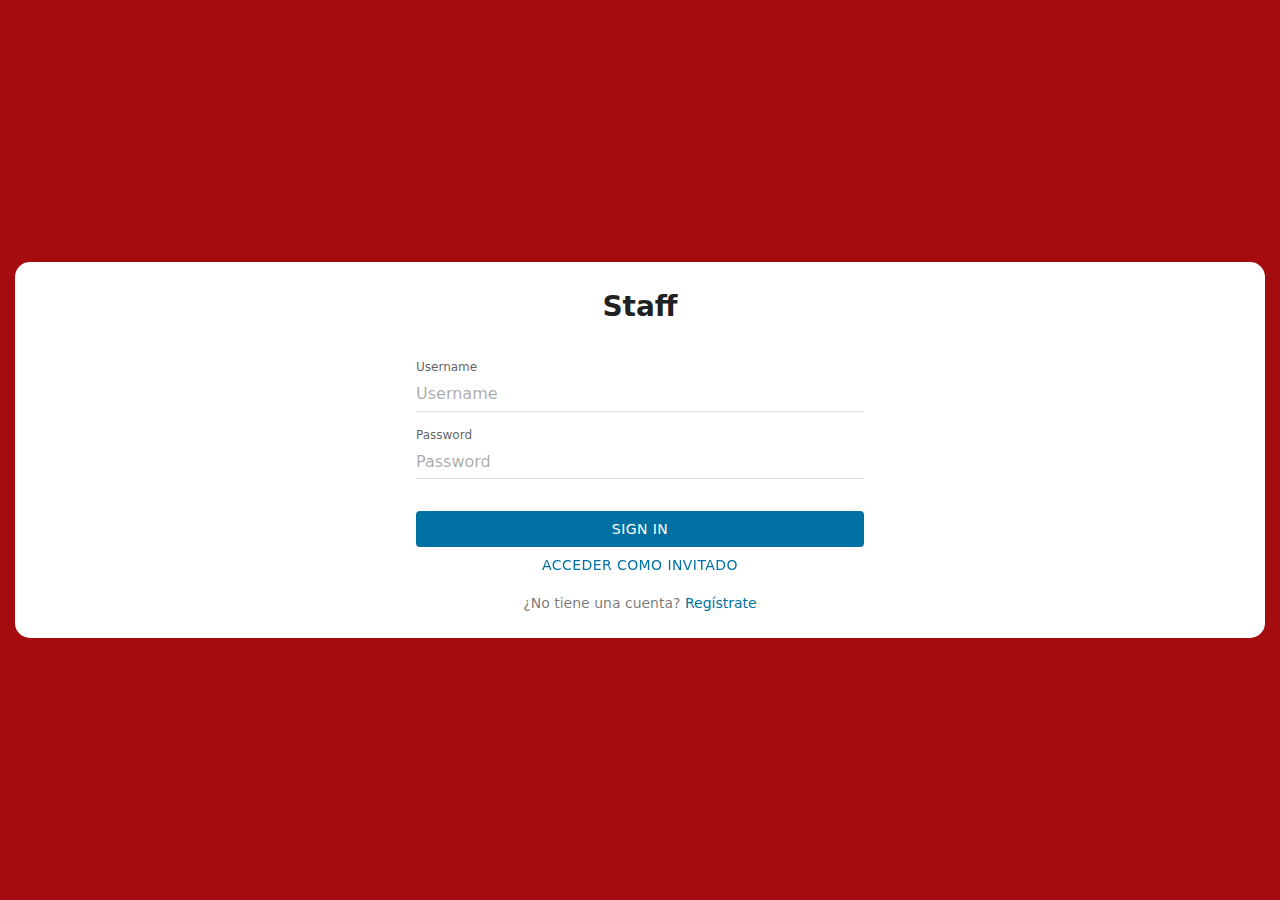
<file: staff/index.html>
<!doctype html>
<html>
<head>
<meta charset="UTF-8">
<meta name="viewport" content="width=device-width, initial-scale=1.0">
<title>Framework7</title>
<link href="css/framework7.bundle.min.css" rel="stylesheet">
<link href="https://fonts.googleapis.com/icon?family=Material+Icons" rel="stylesheet">
<link href="css/style.css" rel="stylesheet">


	  </head>

<body>
		<div id="app">
			
			<section class="panel panel-right panel-cover">
				
				<div id="info-panel">
					<div class="row">
						<article class="col-40">
							(image)
						</article>
						<article class="col-60"> 
							<b>Roberto Zelaya</b>
						</article>
					</div>
				</div>
			
				<div class="list media-list no-margin-top">
				<ul>
					<li>
				  <a href="/swiper.html/" class="item-link item-content panel-close">
					<div class="item-content">
					  <div class="item-media"><i class="material-icons"></i>account_circle</div>
					  <div class="item-inner">
					  	<div class="item-title">Perfil</div>
					  </div>
					</div>
				  </a>
				</li>
					
					<li>
				  <a href="/checkout.html" class="item-link item-content panel-close">
					<div class="item-content">
					  <div class="item-media"><i class="material-icons"></i>account_circle</div>
					  <div class="item-inner">
					  	<div class="item-title">Checkout</div>
					  </div>
					</div>
				  </a>
				</li>
				
				</ul>
				</div>
			</section>
			
			
			
		<div class="view view-main view-init">
        
			<section data-name="home" class="page">

			  <!-- Top Navbar -->
			  <nav class="navbar">
				<div class="navbar-bg"></div>
				<div class="navbar-inner">
				  <div class="title">Sobre Nosotros</div>
					<div class="right">
						<a href="#" class="link panel-open" data-panel="left">
							<i class="material-icons">menu</i>
						</a>
					</div>
				</div>
			  </nav>


			  <section class="page-content">
				  
				  <h1 class="block-title">Sobre Staff</h1>
				  <div class="block">
				  <img src="img/video-game-neon-vector-23919060.jpeg" class="img-fluid" alt="#">
				  </div>
					  <div class="block">
					  <p>Somos una página que nos caracterizamos por los mejores videojuegos en la palma de tus manos. Ademas de solo tener la oportunidad de tener los mejores videojuegos en tu palma, también ofrecemos los mejoers precios de la competenica para que puedas disfutar de ellos.  </p>
					  </div>
				  	
				 	
			  </section>

			</section>
		</div>
	<div class="login-screen modal-in" id="modal-login">
  <!-- Default view-page layout -->
  <div class="view">
    <div class="page login-screen-page">
      <!-- page-content has additional login-screen content -->
      <div class="page-content login-screen-content">
        <div class="login-screen-title">Staff</div>
        <!-- Login form -->
        <form>
          <div class="list">
            <ul>
              <li class="item-content item-input">
                <div class="item-inner">
                  <div class="item-title item-label">Username</div>
                  <div class="item-input-wrap">
                    <input type="text" name="username" placeholder="Username">
                    <span class="input-clear-button"></span>
                  </div>
                </div>
              </li>
              <li class="item-content item-input">
                <div class="item-inner">
                  <div class="item-title item-label">Password</div>
                  <div class="item-input-wrap">
                    <input type="password" name="password" placeholder="Password">
                    <span class="input-clear-button"></span>
                  </div>
                </div>
              </li>
            </ul>
          </div>
          <div class="list block">
            <ul>
              <li>
                <a href="#" class="button button-fill" id="btnLogin">Sign In</a>
              </li>
            </ul>
			  <ul>
              <li>
                <a href="#" class="button login-screen-close">Acceder como invitado</a>
              </li>
            </ul>
            <div class="block-footer">¿No tiene una cuenta? <a href="#">Regístrate</a></div>
          </div>
        </form>
      </div>
    </div>
  </div>
</div>
	
	</div>
	
	<script src="js/framework7.bundle.min.js"></script>
	<script src="js/app.js"></script>
	
</body>
</html>
</file>
<file: staff/css/style.css>
:root{
 --f7-theme-color:#0071A2;
 --f7-navbar-bg-color: #100002; /*navbar*/
 --f7-navbar-link-color:#fff
 --f7-navbar-text-color:#fff;
 --f7-bars-bg-color:#0071A2;/*toolbar*/
 --f7-block-margin-vertical:20px;
 --f7-card-footer-border-color:transparent; 
}

#info-panel{
	background-color:#000000;
	color: #FFFFFF;
	padding: 20px 30px;
	border-bottom-right-radius: 20px;
	border-bottom-left-radius: 20px;
}
	
.img-fluid {
	max-width: 100%;
	display: block;
	
}

#checkout .card-content{ 
	padding: 10px 5px;

}

#checkout .titulo{
	font-weight: 600;
	font-size: 16px;
	
}
hr{
	border:1px solid #878686;
	margin-bottom: 20px 0;
}

#modal-login .page{
	background-color: #A50C0F;
	padding: 15px;
}

#modal-login .page-content{
	border-radius: 15px;
}
</file>
